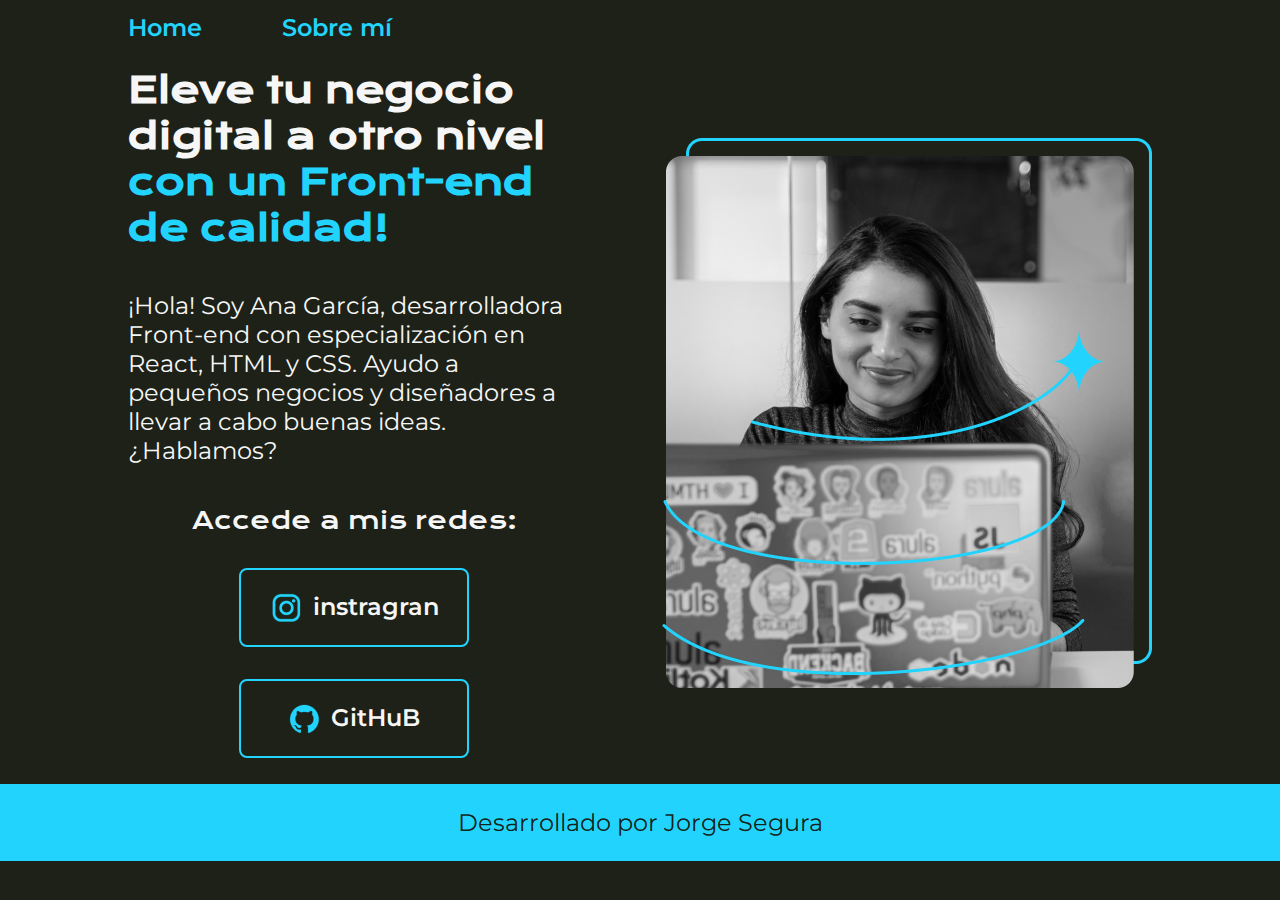
<file: index.html>
<!DOCTYPE html>
<html lang="es-ar">
<head>
    <meta charset="UTF-8">
    <meta name="viewport" content="width=device-width, initial-scale=1.0">
    <title>Document</title>
    <link rel="stylesheet" href="./styles/style.css">
</head>
<body>
    <header class="header">

        <nav class="header__menu">
            <a  class="header__menu__link" href="./index.html">Home</a>
            <a class="header__menu__link" href="./about.html">Sobre mí</a>
        </nav>
    </header>
    <main class="presentacion">
        <section class="prenstacion__contenido">
        <h1 class="presentacion__contenido__titulo">Eleve tu negocio digital a otro nivel <strong class="titulo-detaque">con un Front-end de calidad!</strong></h1>
        <p class="presentacion__contenido__texto">¡Hola! Soy Ana García, desarrolladora Front-end con especialización en React, HTML y CSS. Ayudo a pequeños negocios y diseñadores a llevar a cabo buenas ideas. ¿Hablamos?

        </p>

        <div class="presentacion__enlaces">

            <h2 class="presentacion__enlaces__subtitulo">Accede a mis redes:</h2>
        <a class="presentqacion__enlaces__link"> <img src="./assets/instagram.png" alt="">instragran</a>
        <a class="presentqacion__enlaces__link"> <img src="./assets/github.png" alt="">GitHuB</a>
    </div>    
    </section>

        <img class="presentacion__imagen"   src="./assets/Imagem.png" alt="Imagen Ana García trabajando">
    </main>
    <footer class="footer">
        <p>Desarrollado por Jorge Segura</p>
    </footer>
</body>
</html>
</file>
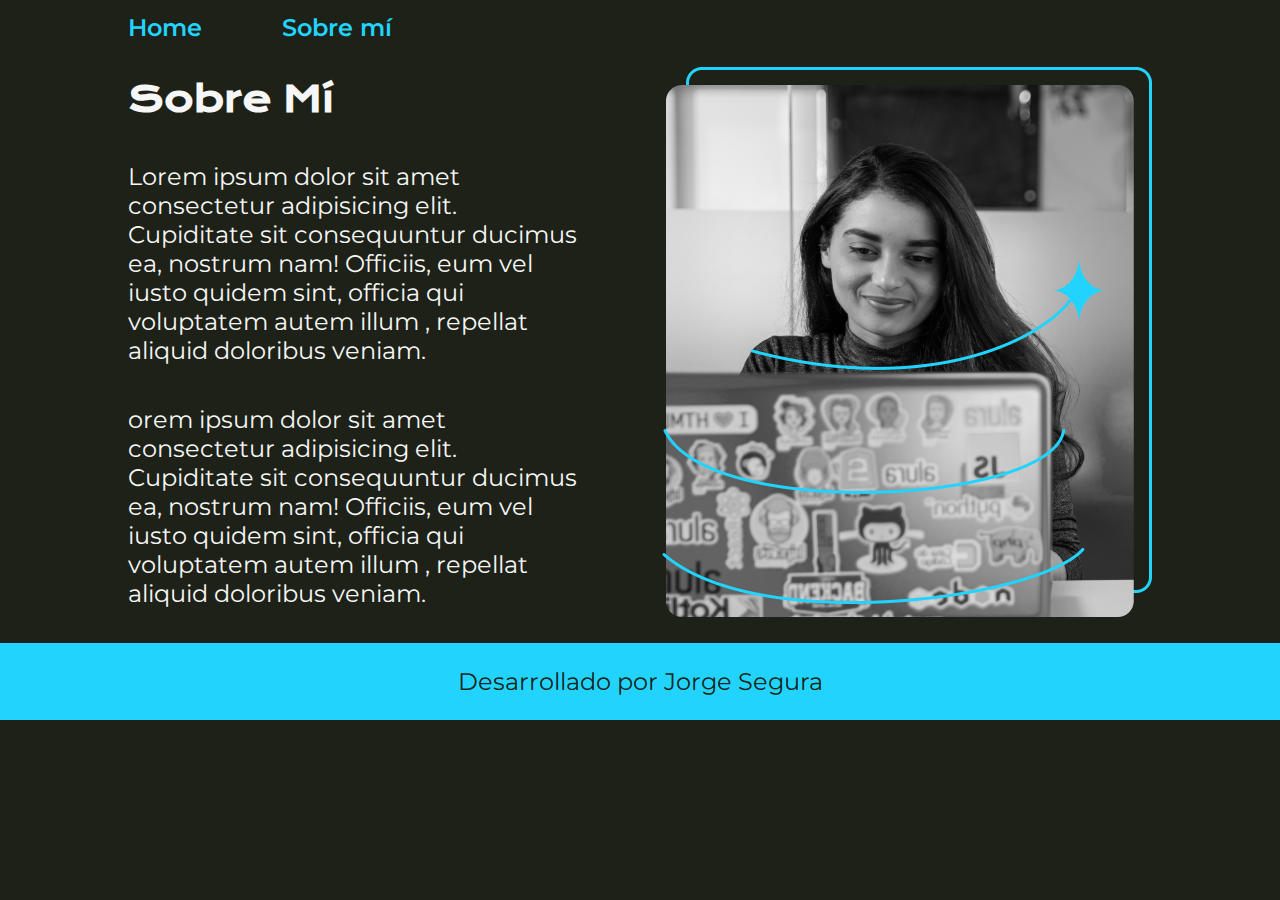
<file: about.html>
<!DOCTYPE html>
<html lang="es-ar">
<head>
    <meta charset="UTF-8">
    <meta name="viewport" content="width=device-width, initial-scale=1.0">
    <title>Sobre Mí</title>
    <link rel="stylesheet" href="./styles/style.css">
</head>
<body>

    <header class="header">

        <nav class="header__menu">
            <a  class="header__menu__link" href="./index.html">Home</a>
            <a class="header__menu__link" href="./about.html">Sobre mí</a>
        </nav>
    </header>
    <main class="presentacion">

        <section class="prenstacion__contenido">
        <h1 class="presentacion__contenido__titulo">Sobre Mí</h1>

        <p class="presentacion__contenido__texto">Lorem ipsum dolor sit amet consectetur adipisicing elit. 
            Cupiditate sit consequuntur ducimus ea, nostrum nam! Officiis, 
            eum vel iusto quidem sint, officia qui voluptatem autem illum
            , repellat aliquid doloribus veniam.</p>
        <p class="presentacion__contenido__texto">orem ipsum dolor sit amet consectetur adipisicing elit. 
            Cupiditate sit consequuntur ducimus ea, nostrum nam! Officiis, 
            eum vel iusto quidem sint, officia qui voluptatem autem illum
            , repellat aliquid doloribus veniam.</p>

        </section>
        <img src="./assets/Imagem.png" alt="Imagen Ana García trabajando">
    </main>
    <footer class="footer">
        <p>Desarrollado por Jorge Segura</p>
    </footer>


</body>
</html>
</file>
<file: styles/style.css>
@import url('https://fonts.googleapis.com/css2?family=Krona+One&family=Montserrat:ital,wght@0,100..900;1,100..900&display=swap');

:root{
    --color-primario:#14180ef5;
    --color-secundario:#f6f6f6;
    --color-terciario:#22d4fd;
    --color-hover: #272727;
    --fuente-montserrart:"Montserrat", sans-serif;
    --fuente-kona:"Krona One", sans-serif;
    

}


*{
    padding: 0;
    margin: 0;
}


body{
    background-color: var(--color-primario);
    color:var(--color-secundario);
   
    box-sizing: border-box;
}


.header{

padding: 1% 0% 0% 10% ;
}

.header__menu{

    display: flex;
    gap: 80px;
}

.header__menu__link{
    font-size: 1.5rem;
    font-family: var(--fuente-montserrart);
    font-weight: 600;
    color:var(--color-terciario);
    text-decoration: none;

    
}


.presentacion{
    display: flex;
    align-items: center;
padding: 2% 10%;
   justify-content:space-between;
   gap: 82px;
}

.prenstacion__contenido{
    width: 50%;
    display: flex;
    flex-direction: column;
    gap: 40px;
}

.presentacion__contenido__titulo{
    font-size: 2.25rem;
    font-family: var(--fuente-kona);
}

.titulo-detaque{
    color:var(--color-terciario);
}


.presentacion__contenido__texto{
    font-size: 1.5rem;
    font-family: var(--fuente-montserrart);
}

.presentacion__enlaces{
    display: flex;
    justify-content: space-between;
    flex-direction: column;
    align-items: center;
    gap: 32px;
}



.presentqacion__enlaces__link{
    width: 50%;
    text-align: center;
    padding: 21.5px 0px;
    border-radius: 8px;
    font-family: var(--fuente-montserrart);
    font-size: 1.5rem;
    font-weight: 600;
    text-decoration: none;
    color: var(--color-secundario);
    border: 2px solid var(--color-terciario);
    display: flex;
    justify-content: center;
    gap: 10px;
}


.presentacion__enlaces__subtitulo{
    font-family: var(--fuente-kona);
    font-size: 1.5rem;
    font-weight: 400;
}

.presentqacion__enlaces__link:hover{
    background-color: var(--color-hover);
   
}

.presentacion__imagen{
    width: 50%;
 }

.footer{
    background-color: var(--color-terciario);
    padding: 24px;
    color: var(--color-primario);
    text-align: center;
    font-family: var(--fuente-montserrart);
    font-size: 1.5rem;
    font-weight: 400;
}

@media (max-width:1200px){

    .header{
        padding: 10%;
    }

.presentacion{
    flex-direction: column-reverse;
    padding: 5%;
}

.header__menu{
    justify-content: center;
}

.prenstacion__contenido{
    width: auto;
}
    
}
</file>
